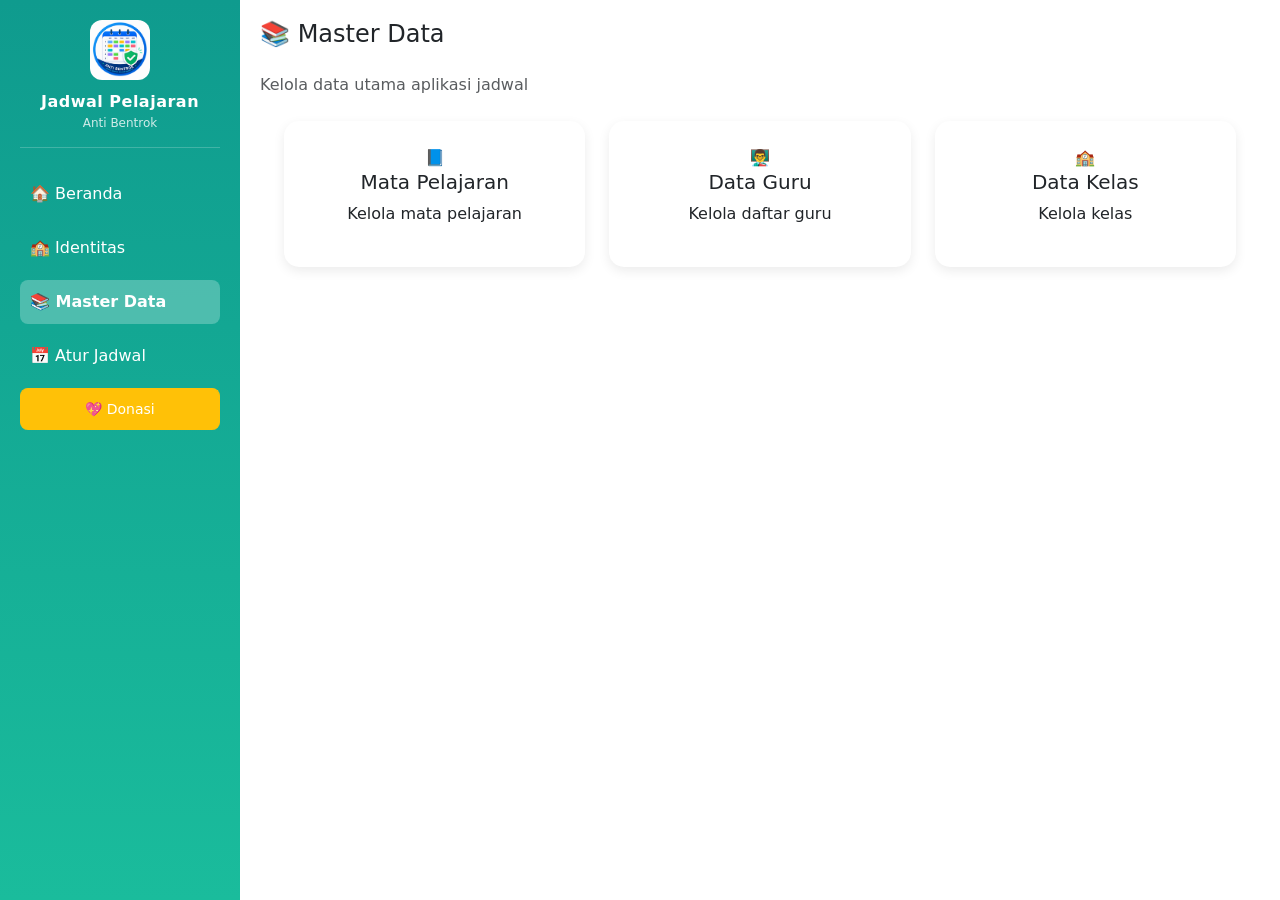
<file: master.html>
<!DOCTYPE html>
<html lang="id">
<head>
<meta charset="UTF-8">
<meta name="viewport" content="width=device-width, initial-scale=1">

<title>Master Data</title>


<meta name="theme-color" content="#16a085">
<meta name="description" content="Aplikasi Jadwal Pelajaran Anti Bentrok">

<link rel="icon" href="assets/logo.png">
<link rel="stylesheet" href="css/style.css">
<link href="https://cdn.jsdelivr.net/npm/bootstrap@5.3.0/dist/css/bootstrap.min.css" rel="stylesheet">


</head>

<body>
<button class="mobile-toggle" onclick="toggleSidebar()">
☰
</button>

<div class="overlay" onclick="toggleSidebar()"></div>

<!-- SIDEBAR -->
<div class="sidebar">

  <!-- BRAND -->
  <div class="brand-box text-center mb-4">
    <img id="brandLogo" class="brand-img">
    <div class="brand-title">Jadwal Pelajaran</div>
    <div class="brand-sub">Anti Bentrok</div>
  </div>

  <!-- MENU -->
  <a href="index.html">🏠 Beranda</a>
  <a href="identitas.html">🏫 Identitas</a>
  <a href="master.html" class="active">📚 Master Data</a>
  <a href="jadwal.html">📅 Atur Jadwal</a>

  <!-- TOMBOL DONASI -->
  <a href="https://saweria.co/tetehstudio"
     target="_blank"
     class="btn btn-warning btn-sm">
     💖 Donasi
  </a>
</div>

<!-- CONTENT -->
<div class="content">

<h4 class="mb-4">📚 Master Data</h4>
<p class="text-muted">Kelola data utama aplikasi jadwal</p>

<div class="container mt-4">

<div class="row justify-content-center g-4">

  <!-- MAPEL -->
  <div class="col-md-4">
    <div class="menu-card" onclick="location.href='mapel.html'">
      <div class="icon">📘</div>
      <h5>Mata Pelajaran</h5>
      <p>Kelola mata pelajaran</p>
    </div>
  </div>

    <!-- GURU -->
  <div class="col-md-4">
    <div class="menu-card" onclick="location.href='guru.html'">
      <div class="icon">👨‍🏫</div>
      <h5>Data Guru</h5>
      <p>Kelola daftar guru</p>
    </div>
  </div>

  <!-- KELAS -->
  <div class="col-md-4">
    <div class="menu-card" onclick="location.href='kelas.html'">
      <div class="icon">🏫</div>
      <h5>Data Kelas</h5>
      <p>Kelola kelas</p>
    </div>
  </div>

</div>

</div>

</div>
<script src="js/app.js"></script>
<script src="js/dashboard.js"></script>
</body>
</html>
</file>
<file: css/style.css>
/* =========================================================
   GLOBAL
========================================================= */
body{
  background:#f3f6fb;
  font-family:'Segoe UI',sans-serif;
  margin:0;
}

a{
  text-decoration:none;
}

/* =========================================================
   SIDEBAR
========================================================= */
.sidebar{
  width:240px;
  height:100vh;
  position:fixed;
  left:0;
  top:0;
  background:linear-gradient(180deg,#0f9b8e,#1abc9c);
  color:white;
  padding:20px;
  overflow-y:auto;
}

.sidebar h4{
  text-align:center;
  margin-bottom:30px;
}

.sidebar a{
  display:block;
  padding:10px;
  border-radius:8px;
  color:white;
  margin-bottom:10px;
  transition:all .3s ease;
}

.sidebar a:hover{
  background:rgba(255,255,255,.2);
  padding-left:15px;
}

.sidebar a.active{
  background:rgba(255,255,255,.25);
  font-weight:bold;
}

/* =========================================================
   BRAND SIDEBAR
========================================================= */
.brand-box{
  border-bottom:1px solid rgba(255,255,255,.2);
  padding-bottom:15px;
}

.brand-logo{
  font-size:40px;
  margin-bottom:10px;
}

.brand-img{
  width:60px;
  height:60px;
  object-fit:cover;
  border-radius:12px;
  margin-bottom:10px;
}

.brand-title{
  font-size:16px;
  font-weight:bold;
  letter-spacing:.5px;
}

.brand-sub{
  font-size:12px;
  opacity:.8;
}

/* =========================================================
   CONTENT
========================================================= */
.content{
  margin-left:240px;
  padding:20px;
  width:calc(100% - 240px);
  max-width:calc(100% - 240px);
  box-sizing:border-box;
  overflow-x:hidden;
}

.content > *{
  max-width:100%;
}

/* =========================================================
   HEADER
========================================================= */
.header-modern{
  background:linear-gradient(135deg,#0f9b8e,#1abc9c);
  color:white;
  border-radius:16px;
  padding:20px 30px;
}

.header-card{
  padding:20px 30px;
}

/* =========================================================
   LOGO
========================================================= */
.logo-modern{
  width:60px;
  height:60px;
  border-radius:12px;
  object-fit:cover;
  background:white;
  padding:5px;
}

/* =========================================================
   RUNNING TEXT
========================================================= */
.running-text{
  width:100%;
  overflow:hidden;
  background:#0f9b8e;
  color:white;
  border-radius:10px;
  margin-bottom:15px;
}

.running-content{
  display:inline-block;
  white-space:nowrap;
  padding-left:100%;
  animation:jalan 15s linear infinite;
  font-weight:600;
}

.running-text:hover .running-content{
  animation-play-state:paused;
}

@keyframes jalan{
  0%{
    transform:translateX(0);
  }

  100%{
    transform:translateX(-100%);
  }
}

/* =========================================================
   KEPSEK
========================================================= */
.kepsek-box{
  min-width:180px;
  text-align:center;
  background:rgba(255,255,255,.15);
  padding:15px;
  border-radius:12px;
}

.kepsek-icon{
  font-size:45px;
  margin-bottom:8px;
}

.kepsek-label{
  font-size:12px;
  opacity:.8;
  margin-bottom:4px;
}

.kepsek-nama{
  font-size:14px;
  font-weight:bold;
}

.box-kepsek{
  min-width:180px;
  background:rgba(255,255,255,.15);
  padding:15px;
  border-radius:12px;
}

/* =========================================================
   CARD
========================================================= */
.card{
  border-radius:12px;
  width:100%;
  overflow:hidden;
  box-shadow:0 4px 10px rgba(0,0,0,.05);
}

.stat-card{
  background:white;
  border-radius:12px;
  padding:12px;
  text-align:center;
  transition:.3s;
}

.stat-card:hover{
  transform:translateY(-3px);
}

.stat-card .icon{
  font-size:22px;
  margin-bottom:5px;
}

.stat-card h3{
  font-size:18px;
  margin:0;
  font-weight:bold;
}

/* =========================================================
   CARD BOX
========================================================= */
.card-box{
  background:white;
  border-radius:15px;
  padding:20px;
  box-shadow:0 4px 12px rgba(0,0,0,0.08);
}

/* =========================================================
   FORM CARD
========================================================= */
.card-form{
  background:white;
  border-radius:15px;
  padding:25px;
  box-shadow:0 4px 10px rgba(0,0,0,0.05);
}

/* =========================================================
   MENU CARD (MASTER DATA)
========================================================= */
.menu-card{
  background:white;
  border-radius:15px;
  padding:25px;
  text-align:center;
  box-shadow:0 4px 12px rgba(0,0,0,0.08);
  transition:.3s;
  cursor:pointer;
}

.menu-card:hover{
  transform:translateY(-5px);
  box-shadow:0 8px 20px rgba(0,0,0,0.15);
}

.menu-icon{
  font-size:40px;
  margin-bottom:10px;
}

/* =========================================================
   TABLE HOVER
========================================================= */
.table-hover tbody tr:hover{
  background:#e8f8f5;
}

/* =========================================================
   TABLE JADWAL
========================================================= */
td{
  height:55px;
  cursor:pointer;
  font-weight:bold;
}

td:hover{
  background:#e8f8f5;
}

.grid-table td{
  font-size:11px;
  vertical-align:middle;
}

/* DRAG DROP */
td[draggable="true"]{
  background:#fff3cd;
}

td.dragging{
  opacity:.5;
}

/* =========================================================
   HEADER CARD LAMA
========================================================= */
.header-card{
  background:linear-gradient(90deg,#16a085,#1abc9c);
  color:white;
  border-radius:15px;
  padding:20px;
  display:flex;
  align-items:center;
  gap:15px;
  transition:.3s;
}

.header-card:hover{
  transform:scale(1.01);
}

/* =========================================================
   LOGO PREVIEW IDENTITAS
========================================================= */
.logo-preview{
  width:100px;
  height:100px;
  object-fit:cover;
  border-radius:10px;
  border:2px dashed #ccc;
}

/* =========================================================
   CHART
========================================================= */
#chartStat{
  width:100% !important;
  max-width:100%;
  max-height:150px !important;
}

/* =========================================================
   JADWAL HARI INI
========================================================= */
#jadwalHariIni{
  font-size:13px;
}

.jadwal-item{
  background:#f8f9fa;
  border-radius:10px;
  transition:.2s;
}

.jadwal-item:hover{
  background:#e8f8f5;
}

.jadwal-item .badge{
  font-size:12px;
}

/* =========================================================
   JADWAL CARD
========================================================= */
.jadwal-card{
  display:flex;
  align-items:center;
  background:white;
  border-radius:15px;
  padding:15px;
  box-shadow:0 4px 10px rgba(0,0,0,.08);
  transition:.2s;
}

.jadwal-card:hover{
  transform:translateY(-2px);
}

/* kiri (jam) */
.jadwal-left{
  width:60px;
  height:60px;
  background:linear-gradient(135deg,#1abc9c,#16a085);
  color:white;
  border-radius:12px;
  display:flex;
  flex-direction:column;
  align-items:center;
  justify-content:center;
  margin-right:15px;
}

.jam{
  font-size:18px;
  font-weight:bold;
}

.label{
  font-size:10px;
  opacity:.8;
}

/* isi utama */
.jadwal-main{
  flex:1;
}

.mapel{
  font-size:11px;
  font-weight:600;
}

.kelas{
  font-size:12px;
  color:#777;
}

/* =========================================================
   GRID JADWAL
========================================================= */
.jadwal-grid-wrapper{
  overflow-x:auto;
}

.jadwal-grid{
  font-size:12px;
  background:white;
}

.jadwal-grid th{
  background:#1abc9c;
  color:white;
  font-size:12px;
}

.jam-col{
  background:#f4f4f4;
  font-weight:bold;
  width:50px;
}

.cell-mapel{
  height:50px;
  vertical-align:middle;
  cursor:pointer;
  position:relative;
}

.cell-mapel:hover{
  background:#e8f8f5;
  transform:scale(1.03);
  transition:.2s;
}

.kosong{
  color:#ccc;
}

td[rowspan]{
  background:#f8f9fa;
  font-weight:bold;
}

/* hover satu grup */
tr.hover-group,
tr.hover-group td{
  background:#e8f8f5 !important;
  box-shadow:inset 0 0 0 1px #1abc9c;
}

.nama-guru.hover-group,
.hover-group .nama-guru{
  background:#d1f2eb !important;
}

/* =========================================================
   TABLE
========================================================= */
table{
  width:100%;
}

td,
th{
  vertical-align:middle;
}

/* =========================================================
   GRID FIX
========================================================= */
.row{
  margin-left:0 !important;
  margin-right:0 !important;
}

.content .card{
  width:100%;
  max-width:100%;
}

/* =========================================================
   MOBILE RESPONSIVE
========================================================= */
@media(max-width:768px){

  /* SIDEBAR */
  .sidebar{
    width:100%;
    height:auto;
    position:relative;
    padding:15px;
  }

  .sidebar a{
    font-size:14px;
    padding:8px;
  }

  /* CONTENT */
  .content{
    margin-left:0;
    width:100%;
    max-width:100%;
    padding:10px;
  }

  /* HEADER */
  .header-modern{
    padding:15px;
  }

  .header-modern .row{
    flex-direction:column;
    text-align:center;
  }

  /* KEPSEK */
  .kepsek-box{
    margin-top:15px;
  }

  /* LOGO */
  .logo-modern,
  .brand-img{
    width:50px;
    height:50px;
  }

  /* CARD */
  .stat-card{
    margin-bottom:10px;
  }

  .stat-card h3{
    font-size:18px;
  }

  /* TABLE */
  #grid{
    overflow-x:auto;
  }

  table{
    min-width:900px;
  }

  td,
  th{
    white-space:nowrap;
    font-size:11px !important;
    padding:4px !important;
  }

  /* BUTTON */
  .btn{
    font-size:12px;
  }

  /* RUNNING TEXT */
  .running-text{
    font-size:12px;
  }

  /* MODAL */
  .modal-dialog{
    margin:10px;
  }

}

/* ===== MOBILE KEPSEK CENTER ===== */
@media(max-width:768px){

  .kepsek-box{
    margin:15px auto 0 auto !important;
    width:fit-content;
  }

}

/* =========================================================
   FIX MOBILE VIEW
========================================================= */
@media(max-width:768px){

  /* =========================
     1. HILANGKAN GARIS MENU
  ========================= */
  .sidebar a{
    border:none !important;
    box-shadow:none !important;
    text-decoration:none !important;
  }

  .sidebar{
    border-bottom:none !important;
  }

  .brand-box{
    border-bottom:none !important;
    padding-bottom:10px;
    margin-bottom:10px;
  }

  /* =========================
     2. GRID JADWAL MOBILE
  ========================= */
  #grid{
    overflow-x:auto;
    -webkit-overflow-scrolling:touch;
  }

  #grid table{
    min-width:700px !important;
    font-size:10px !important;
  }

  #grid th,
  #grid td{
    padding:3px !important;
    font-size:10px !important;
    height:40px !important;
    white-space:nowrap;
  }

  #grid button{
    font-size:9px !important;
    padding:2px 4px !important;
  }

  /* kolom hari */
  #grid td[rowspan]{
    min-width:55px;
  }

  /* =========================
     3. TABLE GURU FULL WIDTH
  ========================= */
  .table-responsive{
    overflow-x:auto;
    -webkit-overflow-scrolling:touch;
  }

  .table{
    min-width:700px;
  }

  .table th,
  .table td{
    white-space:nowrap;
    font-size:12px;
  }

  /* CARD BOX */
  .card-box{
    overflow:hidden;
  }

}

/* ================= FIX GARIS BAWAH MENU ================= */

.sidebar a,
.sidebar a:focus,
.sidebar a:hover,
.sidebar a:active,
.sidebar a:visited{
  text-decoration:none !important;
  border-bottom:none !important;
  box-shadow:none !important;
}

/* ================= MOBILE SIDEBAR TOGGLE ================= */

.mobile-toggle{
  display:none;
}

/* ================= MOBILE SIDEBAR ================= */

.mobile-toggle{
  display:none;
}

.overlay{
  display:none;
}

@media(max-width:768px){

  /* tombol hamburger */
  .mobile-toggle{
    display:flex;
    align-items:center;
    justify-content:center;
    position:fixed;
    top:15px;
    left:15px;
    z-index:2001;
    border:none;
    background:#16a085;
    color:white;
    width:42px;
    height:42px;
    border-radius:10px;
    font-size:22px;
    box-shadow:0 4px 10px rgba(0,0,0,0.2);
  }

  /* sidebar */
  .sidebar{
    position:fixed;
    left:-260px;
    top:0;
    width:240px;
    height:100vh;
    z-index:2000;
    transition:0.3s;
    overflow-y:auto;
  }

  .sidebar.show{
    left:0;
  }

  /* overlay gelap */
  .overlay.show{
    display:block;
    position:fixed;
    inset:0;
    background:rgba(0,0,0,0.4);
    z-index:1500;
  }

  /* content */
  .content{
    margin-left:0 !important;
    width:100% !important;
    padding:70px 12px 20px;
  }

  /* header dashboard */
  .header-modern{
    padding:15px;
  }

  /* card */
  .card,
  .card-box,
  .stat-card{
    width:100%;
    overflow:hidden;
  }

}

/* ================= WHATSAPP FLOAT ================= */

.wa-float{
  position:fixed;
  width:55px;
  height:55px;
  bottom:20px;
  right:20px;
  background:#25D366;
  color:white;
  border-radius:50%;
  display:flex;
  align-items:center;
  justify-content:center;
  font-size:28px;
  text-decoration:none;
  box-shadow:0 4px 10px rgba(0,0,0,0.25);
  z-index:9999;
  transition:0.3s;
}

.wa-float:hover{
  transform:scale(1.1);
  background:#1ebe5d;
  color:white;
}

/* MOBILE */
@media(max-width:768px){

  .wa-float{
    width:50px;
    height:50px;
    font-size:24px;
    bottom:15px;
    right:15px;
  }

}

/* TOOLTIP WA */

.wa-tooltip{
  position:absolute;
  right:65px;
  background:#222;
  color:white;
  padding:8px 12px;
  border-radius:8px;
  font-size:12px;
  white-space:nowrap;
  opacity:0;
  visibility:hidden;
  transition:0.3s;
}

.wa-float:hover .wa-tooltip{
  opacity:1;
  visibility:visible;
}
</file>
